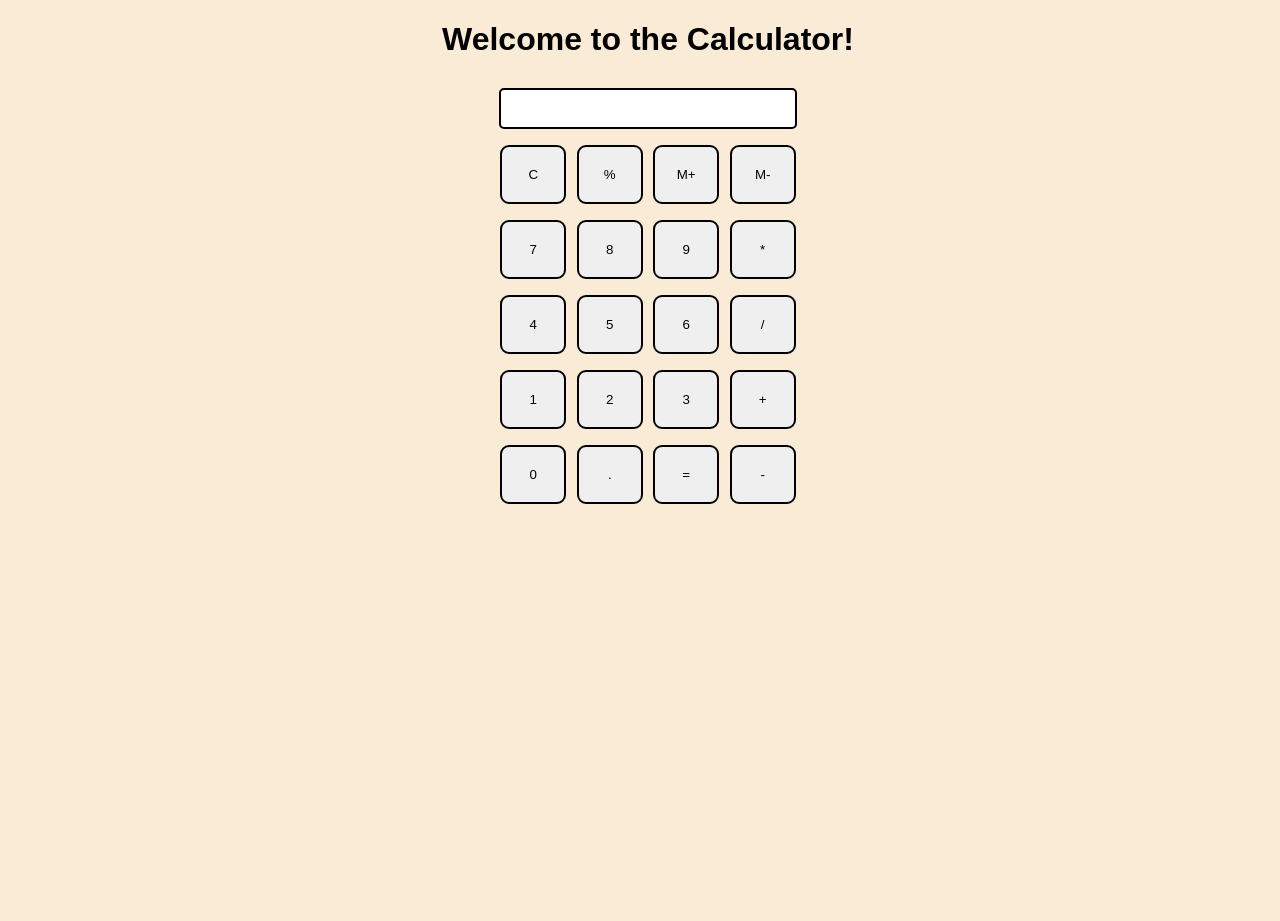
<file: Calculator/index.html>
<!DOCTYPE html>
<html lang="en">
<head>
    <meta charset="UTF-8">
    <meta name="viewport" content="width=device-width, initial-scale=1.0">
    <title>Calculator</title>
    <link rel="stylesheet" href="style.css">
    <link rel="stylesheet" href="utils.css">
</head>
<body>
    <h1 class="text-center">Welcome to the Calculator!</h1>
    <div class="container bg-red mx-auto flex">
        <div class="row">
            <input type="input" type="text">
        </div>
        <div class="row">
            <button class="button">C</button>
            <button class="button">%</button>
            <button class="button">M+</button>
            <button class="button">M-</button>
        </div>
        <div class="row">
            <button class="button">7</button>
            <button class="button">8</button>
            <button class="button">9</button>
            <button class="button">*</button>
        </div>
        <div class="row">
            <button class="button">4</button>
            <button class="button">5</button>
            <button class="button">6</button>
            <button class="button">/</button>
        </div>
        <div class="row">
            <button class="button">1</button>
            <button class="button">2</button>
            <button class="button">3</button>
            <button class="button">+</button>
        </div>
        <div class="row">
            <button class="button">0</button>
            <button class="button">.</button>
            <button class="button">=</button>
            <button class="button">-</button>
        </div>
    </div>
    <script src="script.js"></script>
</body>
</html>
</file>
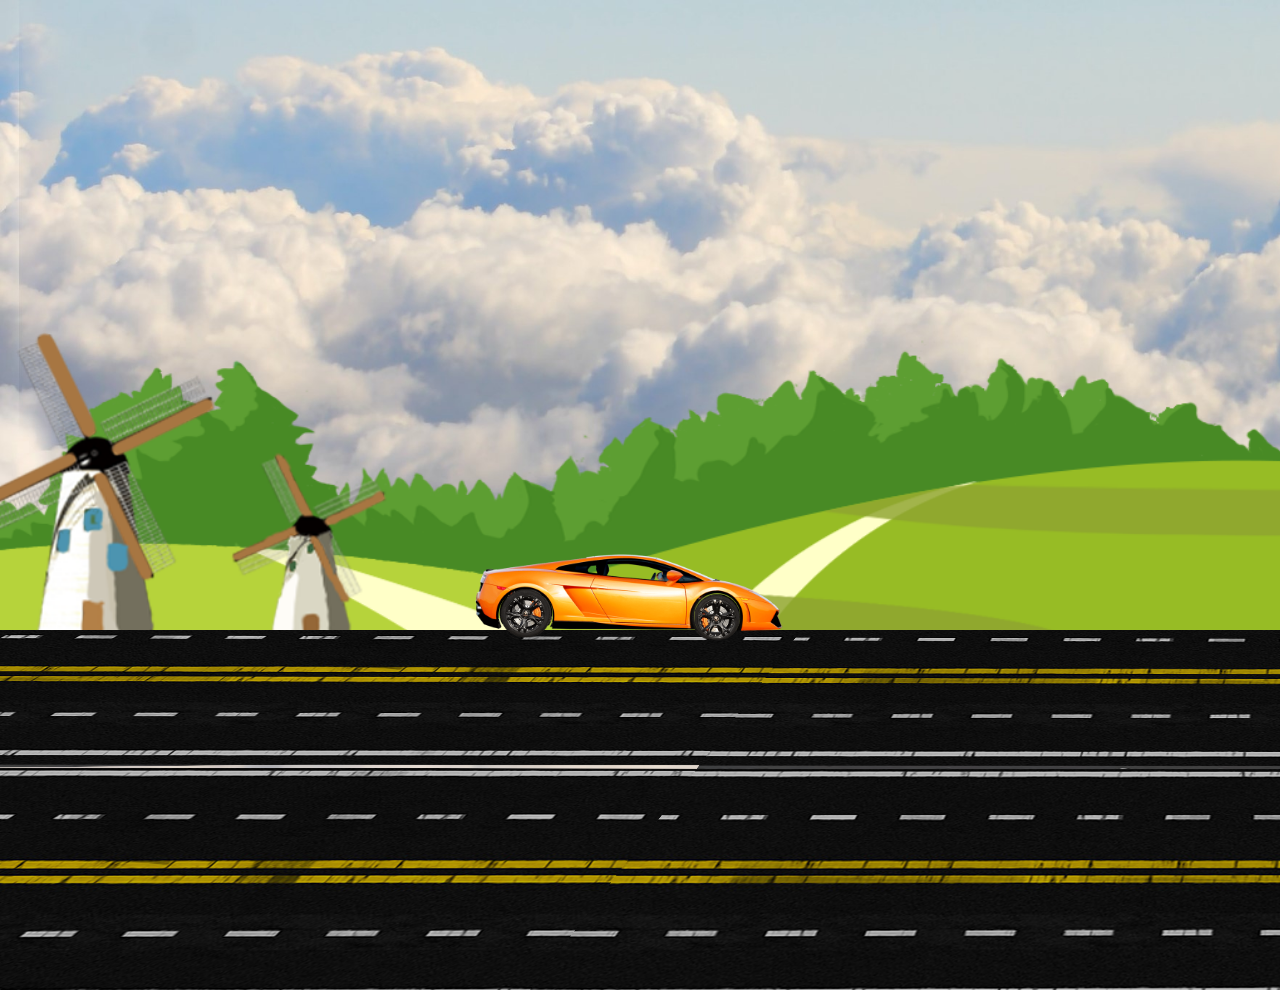
<file: car-Racing/index.html>
<!DOCTYPE html>
<html lang="en">
<head>
    <meta charset="UTF-8">
    <meta name="viewport" content="width=device-width, initial-scale=1.0">
    <title>Car Racing</title>
    <link rel="stylesheet" href="style.css">
</head>
<body>
    <div class="container">
        <div class="sky">
            <div class="trees"></div>
            <div class="track"></div>
            <div class="car">
                <div class="wheel1">
                    <img src="Images/car_wheel_left.png" alt="">
                </div>
                <div class="wheel2">
                    <img src="Images/car_wheel_right.png" alt="">
                </div>
            </div>
        </div>
    </div>
    <script src="script.js"></script>
</body>
</html>
</file>
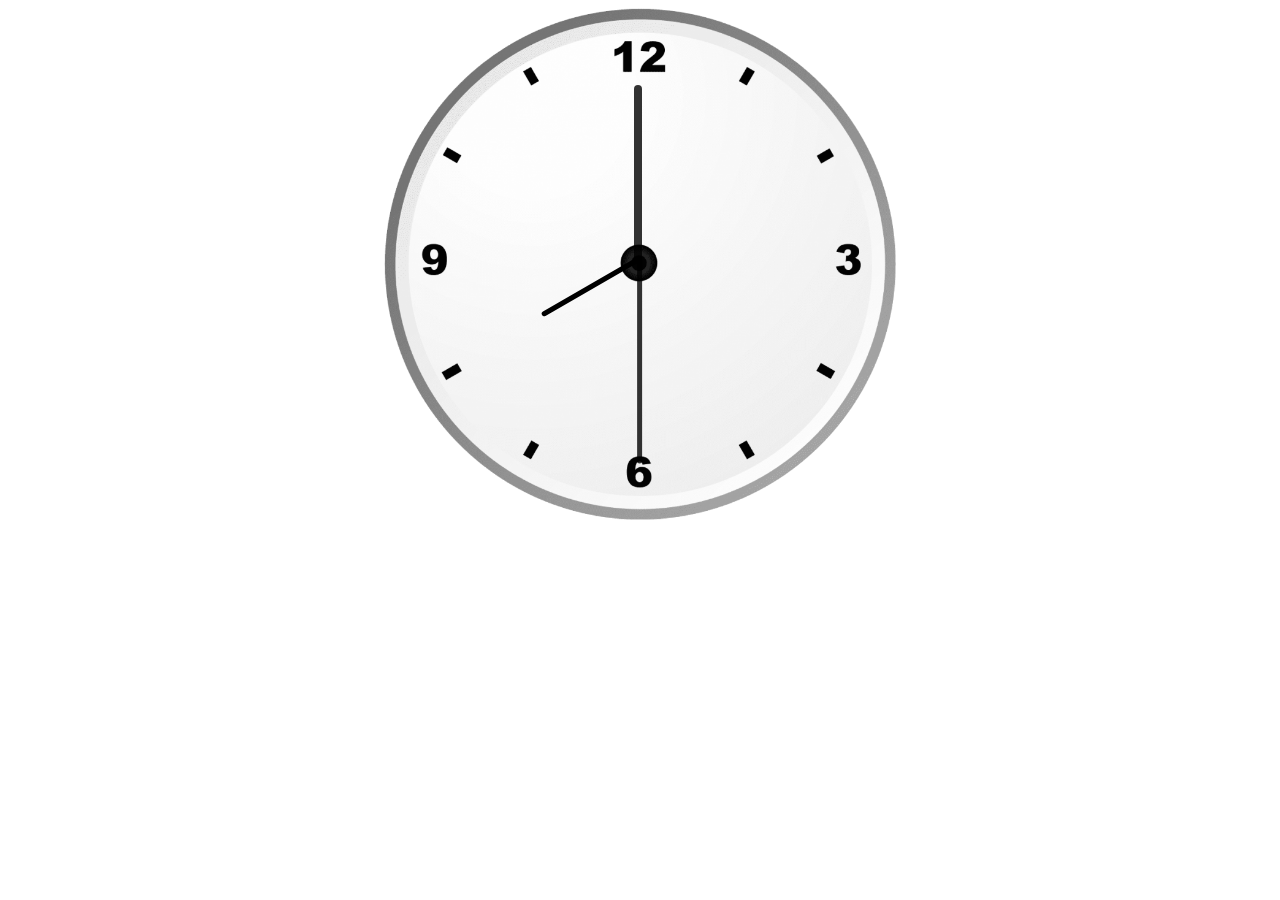
<file: Clock/index.html>
<!DOCTYPE html>
<html lang="en">
<head>
    <meta charset="UTF-8">
    <meta name="viewport" content="width=device-width, initial-scale=1.0">
    <title>Clock</title>
    <link rel="stylesheet" href="style.css">
</head>
<body>
    <div id="clockContainer">
        <div id="hour"></div>
        <div id="minute"></div>
        <div id="second"></div>
    </div>
    <script src="script.js"></script>
</body>
</html>
</file>
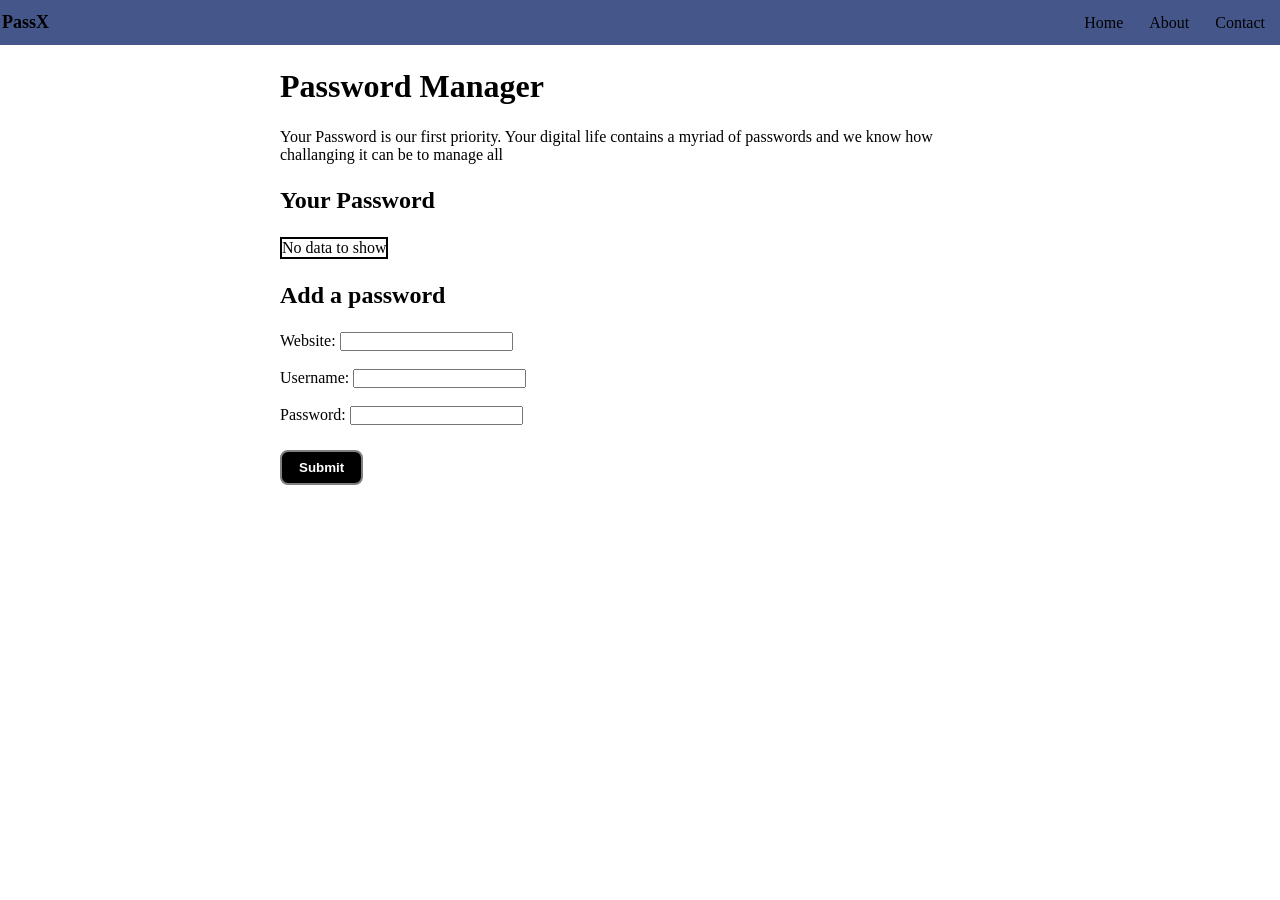
<file: Password-Manager/index.html>
<!DOCTYPE html>
<html lang="en">
<head>
    <meta charset="UTF-8">
    <meta name="viewport" content="width=device-width, initial-scale=1.0">
    <title>Password Manager</title>
    <link rel="stylesheet" href="syle.css">
</head>
<body>
    <nav>
        <div class="logo">PassX</div>
        <ul>
            <li>Home</li>
            <li>About</li>
            <li>Contact</li>
        </ul>
    </nav>
    <div class="container">
        <h1>Password Manager</h1>
        <p>Your Password is our first priority. Your digital life contains a myriad of passwords and we know how challanging it can be to manage all</p>
        <h2>Your Password</h2>
        <table>
            <tr>
                <th>Website</th>
                <th>Username</th>
                <th>Password</th>
                <th>Delete</th>
            </tr>
            <!-- <tr>
                <td>ADV</td>
                <td>guru@123</td>
                <td>guru@123</td>
                <td>guru@123</td>
            </tr> -->
        </table>

        <h2>Add a password</h2>
        <form action="/submit" method="post">

            <!-- Text input for Website -->
            <label for="website">Website:</label>
            <input type="text" id="website" name="website" required>
            <br><br>
            
            <!-- Text input for username -->
            <label for="username">Username:</label>
            <input type="text" id="username" name="username" required>
            <br><br>
            <!-- Password input -->
            <label for="password">Password:</label>
            <input type="password" id="password" name="password" required>
            <br>
            <!-- Submit button -->
            <button class="btn" type="submit">Submit</button>
        </form>
    </div>
    <script src="script.js"></script>
</body>
</html>
</file>
<file: Calculator/style.css>
@import url('https://fonts.googleapis.com/css2?family=Poppins:ital,wght@0,100;0,200;0,300;0,400;0,500;0,600;0,700;0,800;0,900;1,100;1,200;1,300;1,400;1,500;1,600;1,700;1,800;1,900&family=Roboto:ital,wght@0,100..900;1,100..900&family=Ubuntu:ital,wght@0,300;0,400;0,500;0,700;1,300;1,400;1,500;1,700&family=Varela+Round&display=swap');
html, body{
    height: 100%;
    width: 100%;
    font-family: sans-serif;
    background-color: antiquewhite;
}

.button{
    width: 66px;
    padding: 20px;
    margin: 0 3px;
    border: 2px solid black;
    border-radius: 9px;
    cursor: pointer;
}

.row{
    margin: 8px 0;
}

.row input{
    width: 250px;
    margin: 0;
    padding: 10px 22px;
    border: 2px solid black;
    border-radius: 5px;
    font-size: 15px;
}
</file>
<file: Calculator/utils.css>
.text-center{
    text-align: center;
}

/* .bg-red{
    background-color: red;
} */

.mx-auto{
    margin: 0 auto;
}

.flex{
    display: flex;
    align-items: center;
    flex-direction: column;
}
</file>
<file: car-Racing/style.css>
*{
    margin: 0;
    padding: 0;
}

body{
    overflow: hidden;
    animation: bodyShake 6s linear infinite;
}

.sky{
    height: 100vh;
    width: 100%;
    background-image: url(Images/background.jpg);
    position: absolute;
    background-size: cover;
    background-repeat: no-repeat;
}

.trees{
    height: 100vh;
    width: 100%;
    background-image: url(Images/trees.png);
    background-size: cover;
    position: absolute;
    top: -144px;
}

.track{
    height: 40vh;
    width: 800vw;
    background-image: url(Images/track.png);
    background-repeat: repeat-x;
    /* background-size: cover; */
    position: absolute;
    top: 70vh;
    animation: carMove 7s linear infinite;
}

.car{
    height: 100px;
    width: 380px;
    background-image: url(Images/car_body.png);
    background-size: cover;
    position: absolute;
    left: 444px;
    bottom: 29vh;
    animation: carShake .52s linear infinite;
}

.wheel1 img{
    width: 64px;
    position: relative;
    left: 50px;
    top: 42px;
    animation: WheelRotation 0.15s linear infinite;
}

.wheel2 img{
    width: 66px;
    position: relative;
    left: 240px;
    top: -23px;
    animation: WheelRotation 0.15s linear infinite;
}

@keyframes WheelRotation{
    100%{
        transform: rotate(360deg);
    }
}

@keyframes carMove
{
    100%{
        transform: translateX(-500vw);
    }
}

@keyframes carShake
{
    0%{
        transform: translateY(-5px);
    }
   
    50%{
        transform: translateY(5px);
    }
  
    100%{
        transform: translateY(-5px);
    }
}

@keyframes bodyShake
{
    0%{
        transform: translateY(-40px);
    }
   
    50%{
        transform: translateY(40px);
    }
  
    100%{
        transform: translateY(-40px);
    }
}
</file>
<file: Clock/style.css>
#clockContainer{
    position: relative;
    margin: auto;
    /* border: 2px solid red; */
    height: 40vw;
    width: 40vw;
    background: url(clock.png) no-repeat;
    background-size: 100%;
}

#hour, #minute, #second{
    position: absolute;
    background: black;
    border-radius: 10px;
    transform-origin: bottom;
}

#hour{
    width: 1%;
    height: 22%;
    top: 27%;
    left: 49.5%;
}
#minute{
    width: 1.6%;
    height: 35%;
    top: 15%;
    left: 48.8%;
    opacity: 0.8
}
#second{
    width: 1%;
    height: 40%;
    top: 9%;
    left: 49.5%;
    opacity: 0.8;
}
</file>
<file: Password-Manager/syle.css>
*{
    padding: 0;
    margin: 0;
}

nav{
    background-color: rgb(69, 87, 138);
    display: flex;
    justify-content: space-between;
    align-items: center;
    padding: 12px 2px;
}

ul{
    display: flex;
    align-items: center;
    list-style: none;
    cursor: pointer; 
}

ul li{
    margin: 0 13px;
}

table,td,tr{
    border: 2px solid black;
    border-collapse: collapse;
    padding: 3px 13px;
}
.container{
    max-width: 80vh;
    margin: 23px auto;
}

h1,h2,h3{
    margin: 23px 0px;
}

.btn{
    padding: 8px 17px;
    background: black;
    color: white;
    font-weight: 900;
    border: 2px solid gray;
    border-radius: 8px;
    margin: 25px 0;
    cursor: pointer;
}

.logo{
    font-weight: 800;
    font-size: large;
}

.btnsm{
    padding: 8px 17px;
    background: black;
    color: white;
    font-weight: 900;
    border: 2px solid gray;
    border-radius: 8px;
    cursor: pointer;
}
</file>
